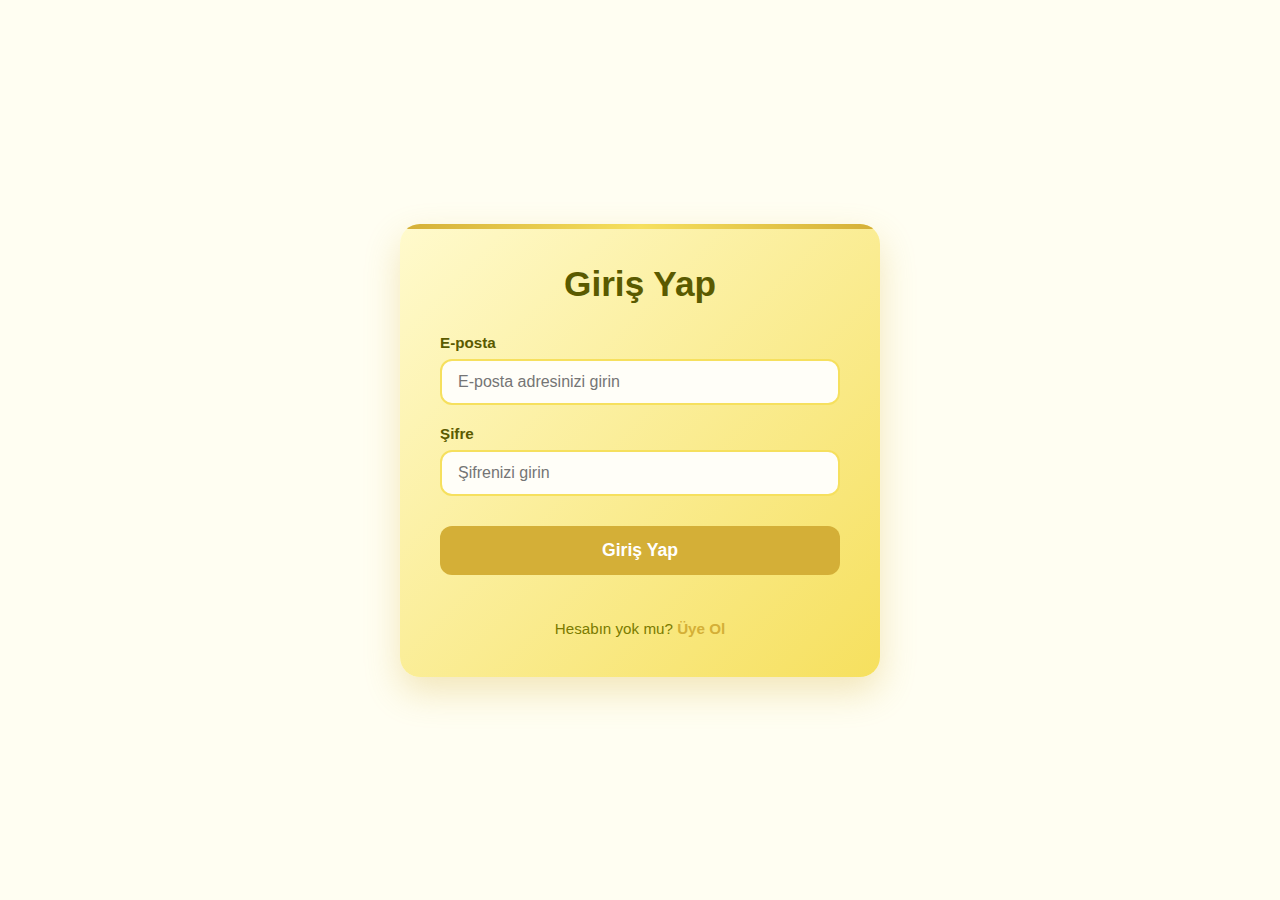
<file: giris.html>
<!DOCTYPE html>
<html lang="tr">
<head>
      <link rel="icon" href="aharfi.jpg" type="image/x-icon">
    <meta charset="UTF-8" />
    <meta name="viewport" content="width=device-width, initial-scale=1" />
    <title>Giriş Yap</title>
    <style>
        * {
            margin: 0;
            padding: 0;
            box-sizing: border-box;
        }

        body {
            font-family: 'Segoe UI', Tahoma, Geneva, Verdana, sans-serif;
            background-color: #fffef2;
            color: #5a5a00;
            min-height: 100vh;
            display: flex;
            justify-content: center;
            align-items: center;
        }

        .auth-container {
            background: linear-gradient(135deg, #fffacd 0%, #f6e05e 100%);
            padding: 40px;
            border-radius: 20px;
            box-shadow: 0 15px 35px rgba(212, 175, 55, 0.3);
            width: 100%;
            max-width: 480px;
            position: relative;
            overflow: hidden;
        }

        .auth-container::before {
            content: '';
            position: absolute;
            top: 0;
            left: 0;
            right: 0;
            height: 5px;
            background: linear-gradient(90deg, #d4af37, #f6e05e, #d4af37);
        }

        h2 {
            font-size: 2.2rem;
            color: #5a5a00;
            margin-bottom: 30px;
            text-align: center;
            font-weight: 700;
        }

        form {
            display: flex;
            flex-direction: column;
            gap: 20px;
        }

        .form-group {
            position: relative;
        }

        label {
            display: block;
            margin-bottom: 8px;
            color: #5a5a00;
            font-weight: 600;
            font-size: 0.95rem;
        }

        input {
            width: 100%;
            padding: 12px 16px;
            border: 2px solid #f6e05e;
            border-radius: 12px;
            background-color: #fffef8;
            color: #5a5a00;
            font-size: 1rem;
            transition: all 0.3s ease;
        }

        input:focus {
            outline: none;
            border-color: #d4af37;
            box-shadow: 0 0 0 3px rgba(212, 175, 55, 0.2);
            background-color: #fffbe6;
        }

        button {
            background-color: #d4af37;
            color: white;
            border: none;
            padding: 14px;
            border-radius: 12px;
            font-size: 1.1rem;
            font-weight: 600;
            cursor: pointer;
            transition: all 0.3s ease;
            margin-top: 10px;
        }

        button:hover {
            background-color: #e1c84c;
            transform: translateY(-2px);
            box-shadow: 0 5px 15px rgba(212, 175, 55, 0.3);
        }

        button:active {
            transform: translateY(0);
        }

        .switch-link {
            text-align: center;
            margin-top: 25px;
            color: #7b7b00;
            font-size: 0.95rem;
        }

        .switch-link a {
            color: #d4af37;
            text-decoration: none;
            font-weight: 600;
            transition: color 0.3s ease;
        }

        .switch-link a:hover {
            color: #9c8300;
            text-decoration: underline;
        }

        @media (max-width: 480px) {
            .auth-container {
                padding: 30px 20px;
            }

            h2 {
                font-size: 1.8rem;
            }

            input {
                padding: 10px 14px;
            }

            button {
                padding: 12px;
                font-size: 1rem;
            }
        }
    </style>
</head>
<body>
    <div class="auth-container">
        <h2>Giriş Yap</h2>
        <form id="loginForm">
            <div class="form-group">
                <label for="loginEmail">E-posta</label>
                <input type="email" id="loginEmail" placeholder="E-posta adresinizi girin" required />
            </div>

            <div class="form-group">
                <label for="loginPassword">Şifre</label>
                <input type="password" id="loginPassword" placeholder="Şifrenizi girin" required />
            </div>

            <button type="submit">Giriş Yap</button>

            <p class="switch-link">
                Hesabın yok mu? 
                <a href="uye-ol.html">Üye Ol</a>
            </p>
        </form>
    </div>

    <script>
        document.getElementById('loginForm').addEventListener('submit', function(event) {
            event.preventDefault();

            const email = document.getElementById('loginEmail').value.trim().toLowerCase();
            const password = document.getElementById('loginPassword').value;

            if (!email || !password) {
                alert('Lütfen e-posta ve şifreyi girin.');
                return;
            }

            // Debug: localStorage içeriğini kontrol et
            console.log('Giriş denemesi - E-posta:', email);
            console.log('localStorage içeriği:');
            for (let i = 0; i < localStorage.length; i++) {
                const key = localStorage.key(i);
                console.log('Anahtar:', key, 'Değer:', localStorage.getItem(key));
            }

            // E-posta kontrolü için localStorage'daki tüm anahtarları kontrol et
            let userData = null;
            for (let i = 0; i < localStorage.length; i++) {
                const key = localStorage.key(i);
                console.log('Kontrol edilen anahtar:', key, 'Aranan e-posta:', email);
                if (key.toLowerCase() === email) {
                    userData = localStorage.getItem(key);
                    console.log('Eşleşme bulundu:', userData);
                    break;
                }
            }

            if (!userData) {
                alert('Bu e-posta ile kayıt bulunamadı.');
                return;
            }

            try {
                const user = JSON.parse(userData);
                console.log('Kullanıcı verisi:', user);

                if (user.password !== password) {
                    alert('Şifre yanlış.');
                    return;
                }

                // Giriş başarılı - kullanıcı bilgilerini localStorage'a kaydet
                localStorage.setItem('currentUser', JSON.stringify(user));
                
                alert(`Hoşgeldiniz, ${user.name}!`);
                window.location.href = 'index.html';
            } catch (error) {
                console.error('Kullanıcı verisi okunamadı:', error);
                alert('Giriş yapılırken bir hata oluştu. Lütfen tekrar deneyin.');
            }
        });
    </script>
</body>
</html>
</file>
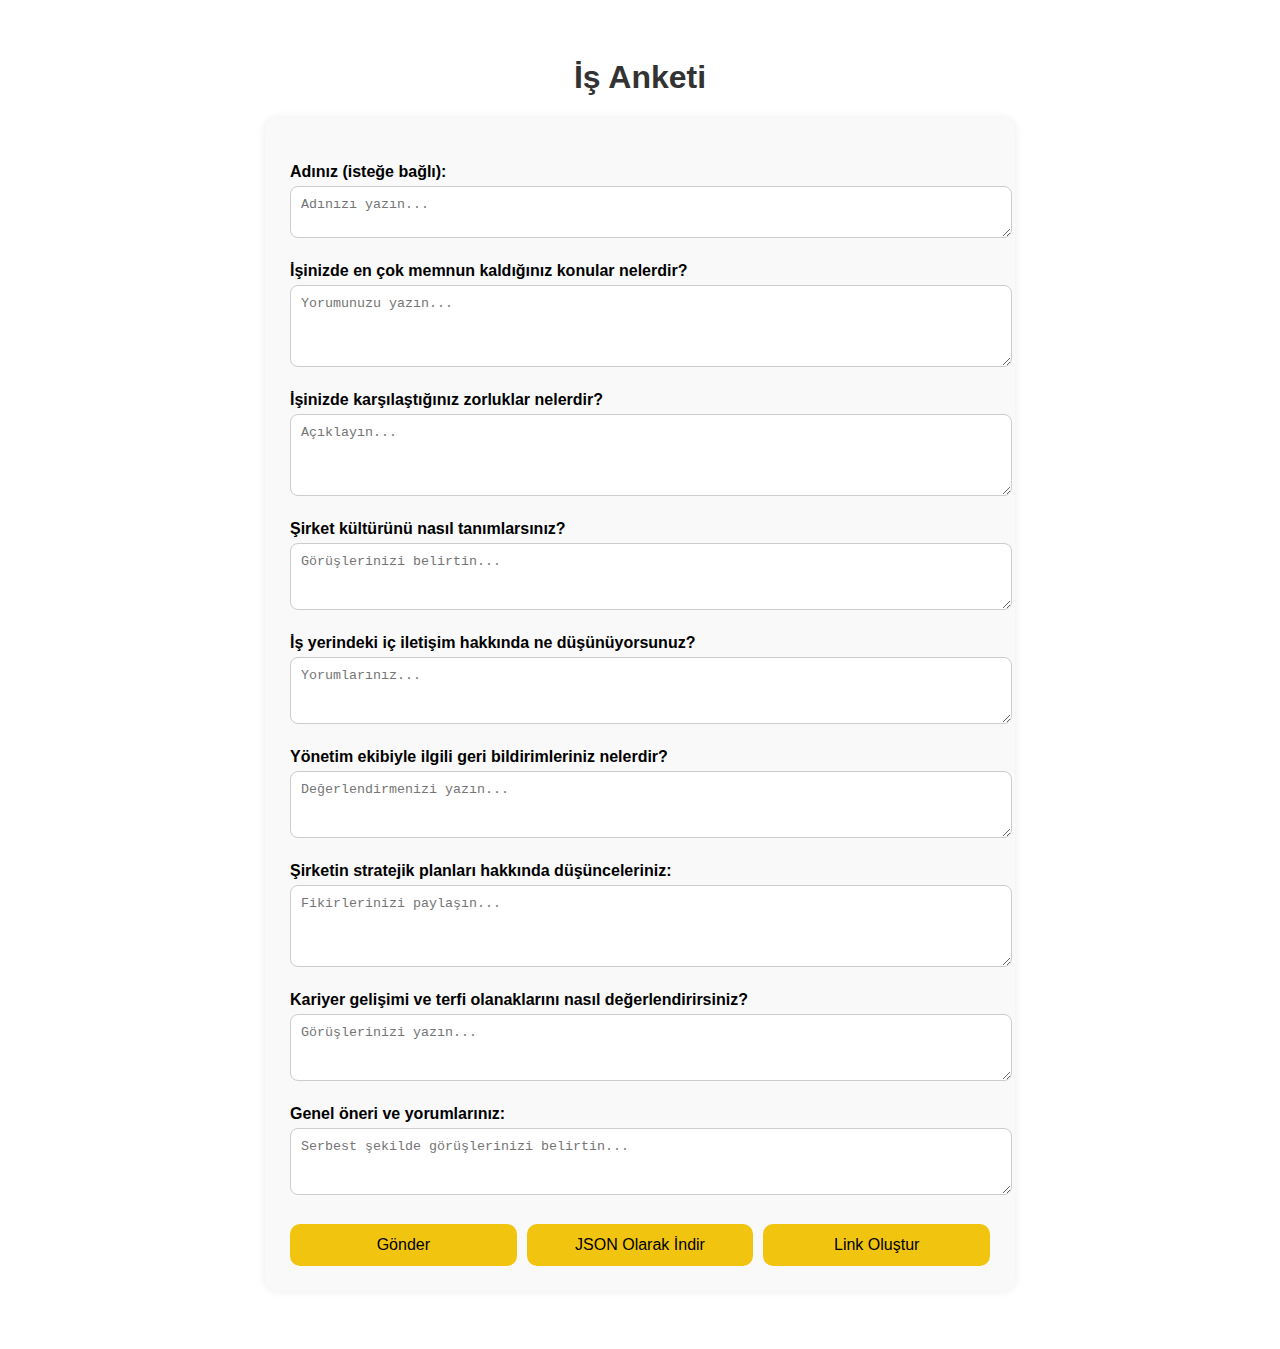
<file: is-anketi.html>
<!DOCTYPE html>
<html lang="tr">
<head>
    <link rel="icon" href="aharfi.jpg" type="image/x-icon">
  <meta charset="UTF-8" />
  <meta name="viewport" content="width=device-width, initial-scale=1" />
  <title>İş Anketi</title>
  <style>
    body {
      font-family: 'Segoe UI', sans-serif;
      background-color: #ffffff;
      color: #000000;
      padding: 30px;
    }

    h1 {
      text-align: center;
      color: #333;
    }

    form {
      max-width: 700px;
      margin: 0 auto;
      background-color: #f9f9f9;
      padding: 25px;
      border-radius: 12px;
      box-shadow: 0 0 10px rgba(0, 0, 0, 0.08);
    }

    label {
      display: block;
      margin-top: 20px;
      font-weight: bold;
    }

    textarea {
      width: 100%;
      padding: 10px;
      margin-top: 5px;
      border-radius: 8px;
      border: 1px solid #ccc;
      background-color: #fff;
      color: #000;
      resize: vertical;
    }

    .btn-group {
      display: flex;
      justify-content: space-between;
      gap: 10px;
      flex-wrap: wrap;
    }

    button {
      background-color: #f1c40f;
      color: #000;
      border: none;
      padding: 12px 20px;
      margin-top: 25px;
      border-radius: 10px;
      font-size: 16px;
      cursor: pointer;
      flex: 1;
      min-width: 150px;
      transition: background-color 0.3s;
    }

    button:hover {
      background-color: #e1b70d;
    }

    .confirmation {
      margin-top: 20px;
      color: green;
      font-weight: bold;
      text-align: center;
    }

    .link-output {
      margin-top: 10px;
      text-align: center;
      word-break: break-word;
      color: #333;
    }

    .link-output a {
      color: #0077cc;
    }
  </style>
</head>
<body>
  <h1>İş Anketi</h1>
  <form id="businessSurveyForm">
    <label for="name">Adınız (isteğe bağlı):</label>
    <textarea id="name" name="name" rows="2" placeholder="Adınızı yazın..."></textarea>

    <label for="jobSatisfaction">İşinizde en çok memnun kaldığınız konular nelerdir?</label>
    <textarea id="jobSatisfaction" name="jobSatisfaction" rows="4" placeholder="Yorumunuzu yazın..."></textarea>

    <label for="jobChallenges">İşinizde karşılaştığınız zorluklar nelerdir?</label>
    <textarea id="jobChallenges" name="jobChallenges" rows="4" placeholder="Açıklayın..."></textarea>

    <label for="companyCulture">Şirket kültürünü nasıl tanımlarsınız?</label>
    <textarea id="companyCulture" name="companyCulture" rows="3" placeholder="Görüşlerinizi belirtin..."></textarea>

    <label for="communication">İş yerindeki iç iletişim hakkında ne düşünüyorsunuz?</label>
    <textarea id="communication" name="communication" rows="3" placeholder="Yorumlarınız..."></textarea>

    <label for="managementFeedback">Yönetim ekibiyle ilgili geri bildirimleriniz nelerdir?</label>
    <textarea id="managementFeedback" name="managementFeedback" rows="3" placeholder="Değerlendirmenizi yazın..."></textarea>

    <label for="strategicPlanning">Şirketin stratejik planları hakkında düşünceleriniz:</label>
    <textarea id="strategicPlanning" name="strategicPlanning" rows="4" placeholder="Fikirlerinizi paylaşın..."></textarea>

    <label for="growthOpportunities">Kariyer gelişimi ve terfi olanaklarını nasıl değerlendirirsiniz?</label>
    <textarea id="growthOpportunities" name="growthOpportunities" rows="3" placeholder="Görüşlerinizi yazın..."></textarea>

    <label for="suggestions">Genel öneri ve yorumlarınız:</label>
    <textarea id="suggestions" name="suggestions" rows="3" placeholder="Serbest şekilde görüşlerinizi belirtin..."></textarea>

    <div class="btn-group">
      <button type="submit">Gönder</button>
      <button type="button" onclick="downloadJSON()">JSON Olarak İndir</button>
      <button type="button" onclick="generateLink()">Link Oluştur</button>
    </div>
  </form>

  <div class="confirmation" id="confirmationMessage"></div>
  <div class="link-output" id="linkOutput"></div>

  <script>
    const form = document.getElementById("businessSurveyForm");

    function getFormData() {
      return {
        name: document.getElementById("name").value,
        jobSatisfaction: document.getElementById("jobSatisfaction").value,
        jobChallenges: document.getElementById("jobChallenges").value,
        companyCulture: document.getElementById("companyCulture").value,
        communication: document.getElementById("communication").value,
        managementFeedback: document.getElementById("managementFeedback").value,
        strategicPlanning: document.getElementById("strategicPlanning").value,
        growthOpportunities: document.getElementById("growthOpportunities").value,
        suggestions: document.getElementById("suggestions").value
      };
    }

    form.addEventListener("submit", function (e) {
      e.preventDefault();
      const data = getFormData();
      document.getElementById("confirmationMessage").textContent =
        "Teşekkür ederiz! Geri bildiriminiz başarıyla alındı.";
      form.reset();
    });

    function downloadJSON() {
      const data = getFormData();
      const blob = new Blob([JSON.stringify(data, null, 2)], {
        type: "application/json",
      });
      const url = URL.createObjectURL(blob);
      const a = document.createElement("a");
      a.href = url;
      a.download = "is-anketi.json";
      a.click();
    }

    function generateLink() {
      const data = getFormData();
      const encoded = encodeURIComponent(JSON.stringify(data));
      const link = `${location.origin}${location.pathname}?data=${encoded}`;
      const output = document.getElementById("linkOutput");
      output.innerHTML = `<strong>Paylaşılabilir Link:</strong><br><a href="${link}" target="_blank">${link}</a>`;
    }

    window.onload = function () {
      const params = new URLSearchParams(window.location.search);
      const data = params.get("data");
      if (data) {
        try {
          const parsed = JSON.parse(decodeURIComponent(data));
          for (const key in parsed) {
            if (document.getElementById(key)) {
              document.getElementById(key).value = parsed[key];
            }
          }
        } catch (e) {
          console.error("Veri çözümlenemedi.");
        }
      }
    };
  </script>
</body>
</html>
</file>
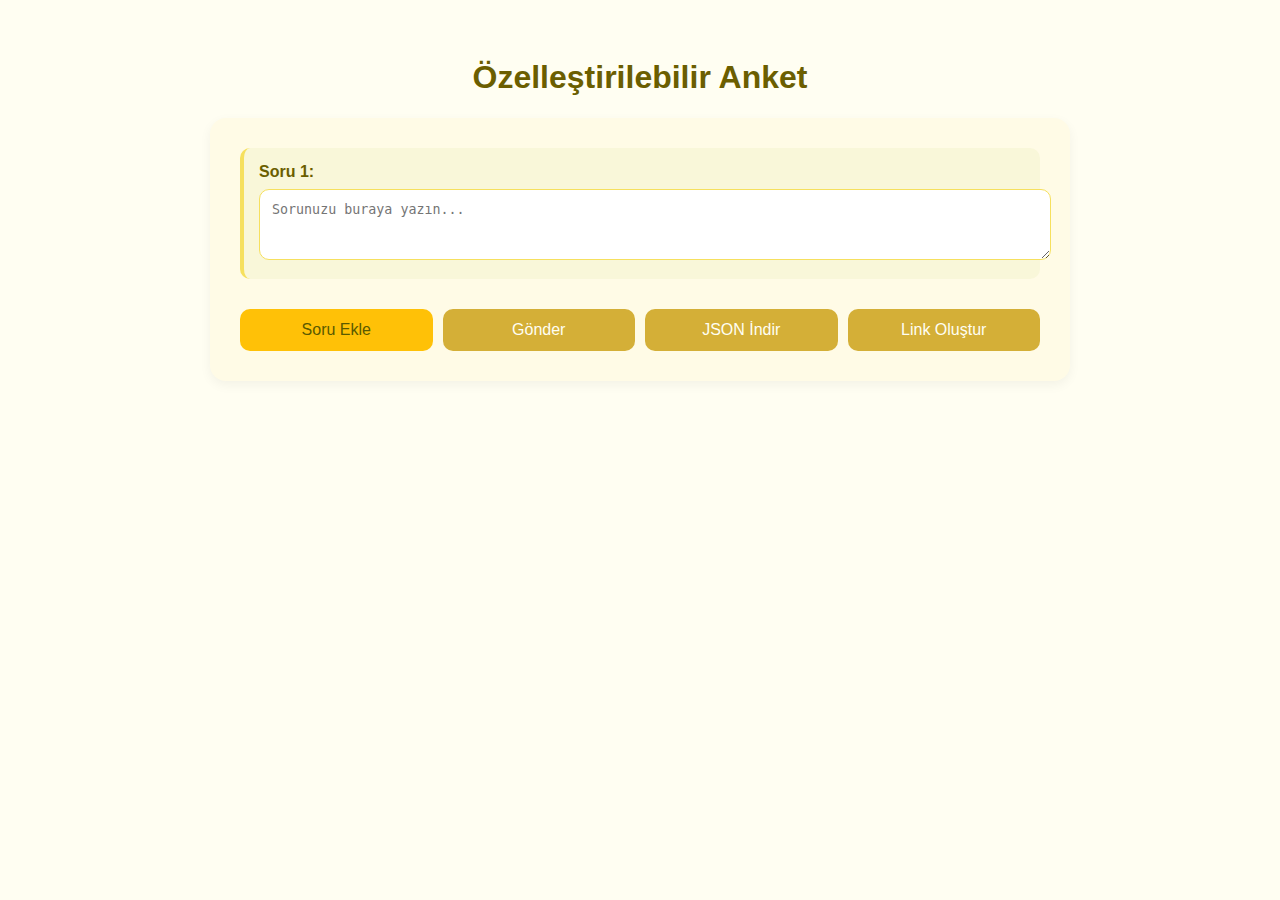
<file: kisisel-anket.html>
<!DOCTYPE html>
<html lang="tr">
<head>
    <link rel="icon" href="aharfi.jpg" type="image/x-icon">
  <meta charset="UTF-8" />
  <meta name="viewport" content="width=device-width, initial-scale=1" />
  <title>Özelleştirilebilir Anket</title>
  <style>
    body {
      font-family: 'Segoe UI', sans-serif;
      background-color: #fffef2;
      color: #5a5a00;
      padding: 30px;
    }

    h1 {
      text-align: center;
      color: #6b5e00;
    }

    form {
      max-width: 800px;
      margin: auto;
      background: #fffbe6;
      padding: 30px;
      border-radius: 16px;
      box-shadow: 0 4px 12px rgba(0,0,0,0.05);
    }

    .question-group {
      margin-bottom: 20px;
      background-color: #f9f7d9;
      padding: 15px;
      border-left: 4px solid #f6e05e;
      position: relative;
      border-radius: 10px;
    }

    .question-group label {
      display: block;
      font-weight: bold;
      margin-bottom: 8px;
      color: #6b5e00;
    }

    .question-group textarea {
      width: 100%;
      padding: 12px;
      border: 1px solid #f6e05e;
      border-radius: 10px;
      resize: vertical;
      background-color: #fff;
      color: #5a5a00;
    }

    .remove-btn {
      position: absolute;
      top: 8px;
      right: 8px;
      background: #e0a800;
      color: white;
      border: none;
      border-radius: 6px;
      padding: 6px 10px;
      cursor: pointer;
      font-size: 12px;
    }

    .btn-group {
      display: flex;
      gap: 10px;
      flex-wrap: wrap;
      margin-top: 30px;
    }

    button {
      flex: 1;
      min-width: 150px;
      padding: 12px;
      font-size: 16px;
      border: none;
      border-radius: 10px;
      background-color: #d4af37;
      color: #fffef2;
      cursor: pointer;
      transition: background-color 0.3s;
    }

    button:hover {
      background-color: #e1c84c;
    }

    .confirmation {
      margin-top: 20px;
      color: green;
      text-align: center;
      font-weight: bold;
    }

    .link-output {
      margin-top: 15px;
      text-align: center;
      word-break: break-word;
      color: #5a5a00;
    }

    .link-output a {
      color: #b28100;
    }

    #addQuestion {
      background-color: #ffc107;
      color: #5a5a00;
    }

    #addQuestion:hover {
      background-color: #e0a800;
    }
  </style>
</head>
<body>
  <h1>Özelleştirilebilir Anket</h1>
  <form id="customSurveyForm">
    <div id="questionsContainer">
      <!-- İlk soru boş bırakılmıştır -->
      <div class="question-group">
        <label>Soru 1:</label>
        <textarea name="question1" rows="3" placeholder="Sorunuzu buraya yazın..."></textarea>
      </div>
    </div>

    <div class="btn-group">
      <button type="button" id="addQuestion">Soru Ekle</button>
      <button type="submit">Gönder</button>
      <button type="button" onclick="downloadJSON()">JSON İndir</button>
      <button type="button" onclick="generateLink()">Link Oluştur</button>
    </div>
  </form>

  <div class="confirmation" id="confirmationMessage"></div>
  <div class="link-output" id="linkOutput"></div>

  <script>
    let questionCount = 1;
    const container = document.getElementById("questionsContainer");

    document.getElementById("addQuestion").addEventListener("click", () => {
      questionCount++;
      const group = document.createElement("div");
      group.className = "question-group";
      group.innerHTML = `
        <label>Soru ${questionCount}:</label>
        <textarea name="question${questionCount}" rows="3" placeholder="Sorunuzu buraya yazın..."></textarea>
        <button type="button" class="remove-btn" onclick="this.parentElement.remove()">Kaldır</button>
      `;
      container.appendChild(group);
    });

    document.getElementById("customSurveyForm").addEventListener("submit", function (e) {
      e.preventDefault();
      document.getElementById("confirmationMessage").textContent =
        "Teşekkürler! Geri bildiriminiz başarıyla alındı.";
      this.reset();
    });

    function getFormData() {
      const data = {};
      const textareas = container.querySelectorAll("textarea");
      textareas.forEach((el, i) => {
        data[`soru${i + 1}`] = el.value;
      });
      return data;
    }

    function downloadJSON() {
      const data = getFormData();
      const blob = new Blob([JSON.stringify(data, null, 2)], {
        type: "application/json",
      });
      const url = URL.createObjectURL(blob);
      const a = document.createElement("a");
      a.href = url;
      a.download = "ozel-anket.json";
      a.click();
    }

    function generateLink() {
      const data = getFormData();
      const encoded = encodeURIComponent(JSON.stringify(data));
      const link = `${location.origin}${location.pathname}?data=${encoded}`;
      document.getElementById("linkOutput").innerHTML =
        `<strong>Paylaşılabilir Link:</strong><br><a href="${link}" target="_blank">${link}</a>`;
    }

    window.onload = function () {
      const params = new URLSearchParams(window.location.search);
      const data = params.get("data");
      if (data) {
        try {
          const parsed = JSON.parse(decodeURIComponent(data));
          container.innerHTML = "";
          let i = 1;
          for (const key in parsed) {
            const group = document.createElement("div");
            group.className = "question-group";
            group.innerHTML = `
              <label>Soru ${i}:</label>
              <textarea name="question${i}" rows="3">${parsed[key]}</textarea>
              <button type="button" class="remove-btn" onclick="this.parentElement.remove()">Kaldır</button>
            `;
            container.appendChild(group);
            i++;
            questionCount = i;
          }
        } catch (e) {
          console.error("Veri çözümlenemedi.");
        }
      }
    };
  </script>
</body>
</html>
</file>
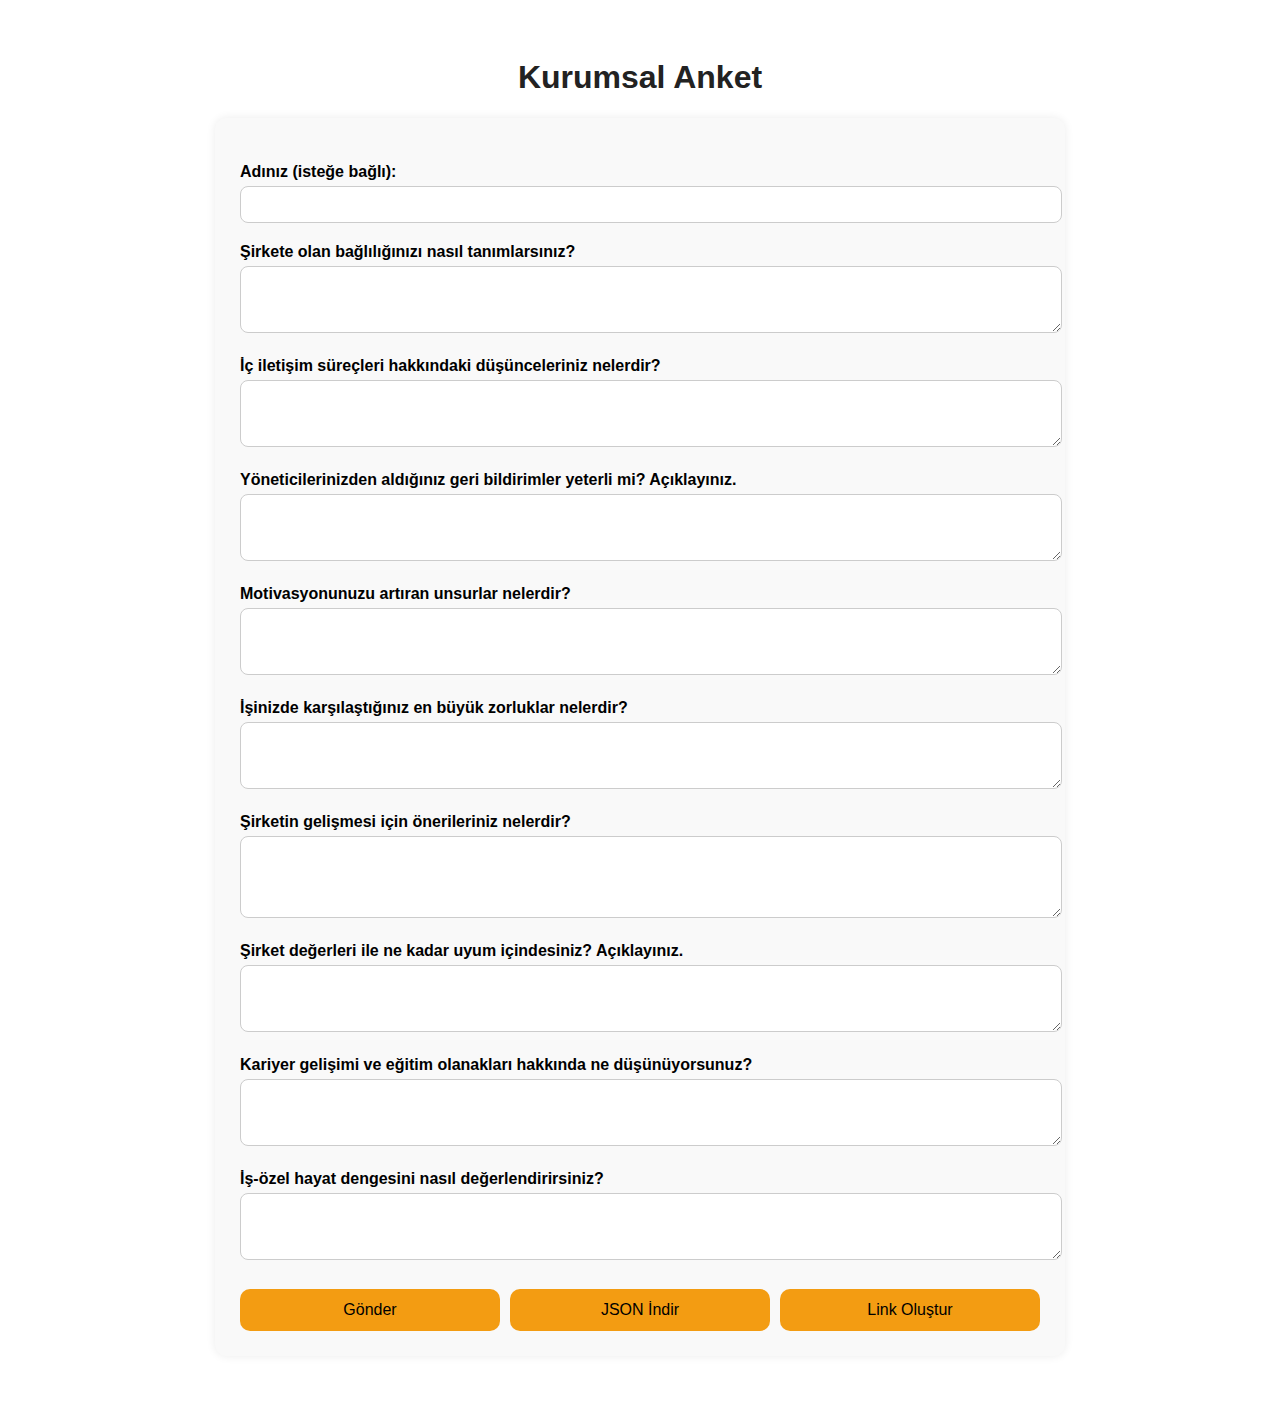
<file: kurumsal-anket.html>
<!DOCTYPE html>
<html lang="tr">
<head>
    <link rel="icon" href="aharfi.jpg" type="image/x-icon">
  <meta charset="UTF-8" />
  <meta name="viewport" content="width=device-width, initial-scale=1" />
  <title>Kurumsal Anket</title>
  <style>
    body {
      font-family: 'Segoe UI', sans-serif;
      background-color: #ffffff;
      color: #000000;
      padding: 30px;
    }

    h1 {
      text-align: center;
      color: #222;
    }

    form {
      max-width: 800px;
      margin: auto;
      background: #f9f9f9;
      padding: 25px;
      border-radius: 12px;
      box-shadow: 0 0 10px rgba(0,0,0,0.08);
    }

    label {
      display: block;
      margin-top: 20px;
      font-weight: bold;
    }

    textarea, input[type="text"] {
      width: 100%;
      padding: 10px;
      margin-top: 5px;
      border-radius: 8px;
      border: 1px solid #ccc;
      background: #fff;
      color: #000;
      resize: vertical;
    }

    .btn-group {
      display: flex;
      gap: 10px;
      flex-wrap: wrap;
      margin-top: 25px;
    }

    button {
      flex: 1;
      padding: 12px 20px;
      font-size: 16px;
      border: none;
      border-radius: 10px;
      background-color: #f39c12;
      color: #000;
      cursor: pointer;
      transition: background-color 0.3s;
      min-width: 150px;
    }

    button:hover {
      background-color: #e67e22;
    }

    .confirmation {
      margin-top: 20px;
      text-align: center;
      color: green;
      font-weight: bold;
    }

    .link-output {
      margin-top: 10px;
      text-align: center;
      word-break: break-word;
    }

    .link-output a {
      color: #0066cc;
    }
  </style>
</head>
<body>
  <h1>Kurumsal Anket</h1>
  <form id="corporateSurveyForm">
    <label for="name">Adınız (isteğe bağlı):</label>
    <input type="text" id="name" name="name" />

    <label for="engagement">Şirkete olan bağlılığınızı nasıl tanımlarsınız?</label>
    <textarea id="engagement" name="engagement" rows="3"></textarea>

    <label for="communication">İç iletişim süreçleri hakkındaki düşünceleriniz nelerdir?</label>
    <textarea id="communication" name="communication" rows="3"></textarea>

    <label for="managerFeedback">Yöneticilerinizden aldığınız geri bildirimler yeterli mi? Açıklayınız.</label>
    <textarea id="managerFeedback" name="managerFeedback" rows="3"></textarea>

    <label for="motivation">Motivasyonunuzu artıran unsurlar nelerdir?</label>
    <textarea id="motivation" name="motivation" rows="3"></textarea>

    <label for="challenges">İşinizde karşılaştığınız en büyük zorluklar nelerdir?</label>
    <textarea id="challenges" name="challenges" rows="3"></textarea>

    <label for="suggestions">Şirketin gelişmesi için önerileriniz nelerdir?</label>
    <textarea id="suggestions" name="suggestions" rows="4"></textarea>

    <label for="values">Şirket değerleri ile ne kadar uyum içindesiniz? Açıklayınız.</label>
    <textarea id="values" name="values" rows="3"></textarea>

    <label for="training">Kariyer gelişimi ve eğitim olanakları hakkında ne düşünüyorsunuz?</label>
    <textarea id="training" name="training" rows="3"></textarea>

    <label for="workLifeBalance">İş-özel hayat dengesini nasıl değerlendirirsiniz?</label>
    <textarea id="workLifeBalance" name="workLifeBalance" rows="3"></textarea>

    <div class="btn-group">
      <button type="submit">Gönder</button>
      <button type="button" onclick="downloadJSON()">JSON İndir</button>
      <button type="button" onclick="generateLink()">Link Oluştur</button>
    </div>
  </form>

  <div class="confirmation" id="confirmationMessage"></div>
  <div class="link-output" id="linkOutput"></div>

  <script>
    const form = document.getElementById("corporateSurveyForm");

    function getFormData() {
      const fields = [
        "name", "engagement", "communication", "managerFeedback",
        "motivation", "challenges", "suggestions", "values",
        "training", "workLifeBalance"
      ];
      const data = {};
      fields.forEach(id => {
        data[id] = document.getElementById(id).value;
      });
      return data;
    }

    form.addEventListener("submit", function (e) {
      e.preventDefault();
      const data = getFormData();
      document.getElementById("confirmationMessage").textContent =
        "Teşekkürler! Geri bildiriminiz başarıyla alındı.";
      form.reset();
    });

    function downloadJSON() {
      const data = getFormData();
      const blob = new Blob([JSON.stringify(data, null, 2)], { type: "application/json" });
      const url = URL.createObjectURL(blob);
      const a = document.createElement("a");
      a.href = url;
      a.download = "kurumsal-anket.json";
      a.click();
    }

    function generateLink() {
      const data = getFormData();
      const encoded = encodeURIComponent(JSON.stringify(data));
      const link = `${location.origin}${location.pathname}?data=${encoded}`;
      document.getElementById("linkOutput").innerHTML =
        `<strong>Paylaşılabilir Link:</strong><br><a href="${link}" target="_blank">${link}</a>`;
    }

    window.onload = function () {
      const params = new URLSearchParams(window.location.search);
      const data = params.get("data");
      if (data) {
        try {
          const parsed = JSON.parse(decodeURIComponent(data));
          for (const key in parsed) {
            if (document.getElementById(key)) {
              document.getElementById(key).value = parsed[key];
            }
          }
        } catch (e) {
          console.error("Geçersiz veri");
        }
      }
    };
  </script>
</body>
</html>
</file>
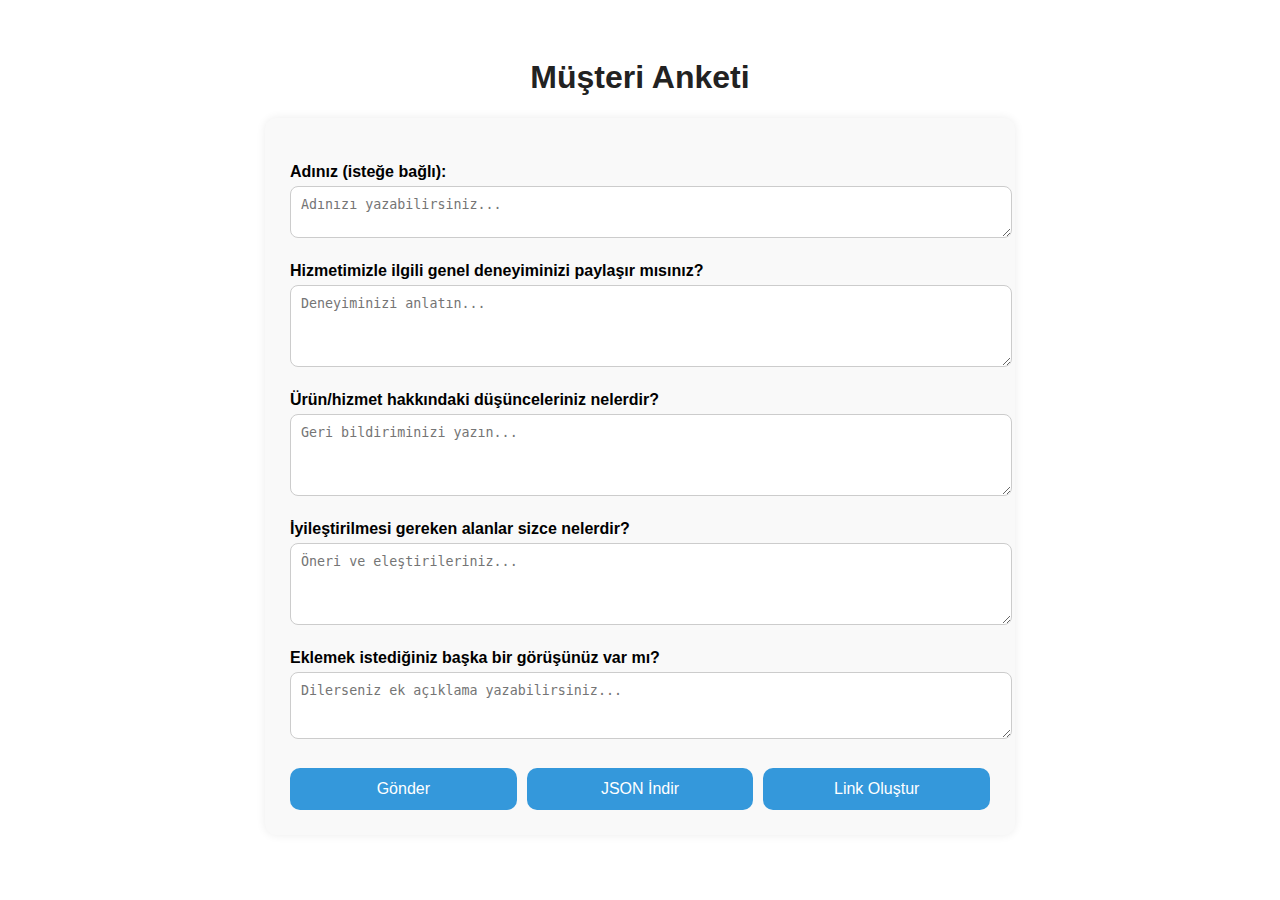
<file: musteri-anketi.html>
<!DOCTYPE html>
<html lang="tr">
<head>
    <link rel="icon" href="aharfi.jpg" type="image/x-icon">
  <meta charset="UTF-8" />
  <meta name="viewport" content="width=device-width, initial-scale=1.0"/>
  <title>Müşteri Anketi</title>
  <style>
    body {
      font-family: 'Segoe UI', sans-serif;
      background-color: #ffffff;
      color: #000000;
      padding: 30px;
    }

    h1 {
      text-align: center;
      color: #222;
    }

    form {
      max-width: 700px;
      margin: auto;
      background: #f9f9f9;
      padding: 25px;
      border-radius: 12px;
      box-shadow: 0 0 10px rgba(0,0,0,0.08);
    }

    label {
      display: block;
      margin-top: 20px;
      font-weight: bold;
    }

    textarea {
      width: 100%;
      padding: 10px;
      margin-top: 5px;
      border-radius: 8px;
      border: 1px solid #ccc;
      background: #fff;
      color: #000;
      resize: vertical;
    }

    .btn-group {
      display: flex;
      gap: 10px;
      flex-wrap: wrap;
      margin-top: 25px;
    }

    button {
      flex: 1;
      padding: 12px 20px;
      font-size: 16px;
      border: none;
      border-radius: 10px;
      background-color: #3498db;
      color: #fff;
      cursor: pointer;
      transition: background-color 0.3s;
      min-width: 150px;
    }

    button:hover {
      background-color: #2980b9;
    }

    .confirmation {
      margin-top: 20px;
      text-align: center;
      color: green;
      font-weight: bold;
    }

    .link-output {
      margin-top: 10px;
      text-align: center;
      word-break: break-word;
    }

    .link-output a {
      color: #0066cc;
    }
  </style>
</head>
<body>
  <h1>Müşteri Anketi</h1>
  <form id="customerSurveyForm">
    <label for="fullname">Adınız (isteğe bağlı):</label>
    <textarea id="fullname" name="fullname" rows="2" placeholder="Adınızı yazabilirsiniz..."></textarea>

    <label for="experience">Hizmetimizle ilgili genel deneyiminizi paylaşır mısınız?</label>
    <textarea id="experience" name="experience" rows="4" placeholder="Deneyiminizi anlatın..."></textarea>

    <label for="productFeedback">Ürün/hizmet hakkındaki düşünceleriniz nelerdir?</label>
    <textarea id="productFeedback" name="productFeedback" rows="4" placeholder="Geri bildiriminizi yazın..."></textarea>

    <label for="improvement">İyileştirilmesi gereken alanlar sizce nelerdir?</label>
    <textarea id="improvement" name="improvement" rows="4" placeholder="Öneri ve eleştirileriniz..."></textarea>

    <label for="extra">Eklemek istediğiniz başka bir görüşünüz var mı?</label>
    <textarea id="extra" name="extra" rows="3" placeholder="Dilerseniz ek açıklama yazabilirsiniz..."></textarea>

    <div class="btn-group">
      <button type="submit">Gönder</button>
      <button type="button" onclick="downloadJSON()">JSON İndir</button>
      <button type="button" onclick="generateLink()">Link Oluştur</button>
    </div>
  </form>

  <div class="confirmation" id="confirmationMessage"></div>
  <div class="link-output" id="linkOutput"></div>

  <script>
    const form = document.getElementById("customerSurveyForm");

    function getFormData() {
      return {
        fullname: document.getElementById("fullname").value,
        experience: document.getElementById("experience").value,
        productFeedback: document.getElementById("productFeedback").value,
        improvement: document.getElementById("improvement").value,
        extra: document.getElementById("extra").value,
      };
    }

    form.addEventListener("submit", function (e) {
      e.preventDefault();
      document.getElementById("confirmationMessage").textContent =
        "Teşekkür ederiz! Geri bildiriminiz kaydedildi.";
      form.reset();
    });

    function downloadJSON() {
      const data = getFormData();
      const blob = new Blob([JSON.stringify(data, null, 2)], { type: "application/json" });
      const url = URL.createObjectURL(blob);
      const a = document.createElement("a");
      a.href = url;
      a.download = "musteri-anketi.json";
      a.click();
    }

    function generateLink() {
      const data = getFormData();
      const encoded = encodeURIComponent(JSON.stringify(data));
      const link = `${location.origin}${location.pathname}?data=${encoded}`;
      document.getElementById("linkOutput").innerHTML =
        `<strong>Paylaşılabilir Link:</strong><br><a href="${link}" target="_blank">${link}</a>`;
    }

    window.onload = function () {
      const params = new URLSearchParams(window.location.search);
      const data = params.get("data");
      if (data) {
        try {
          const parsed = JSON.parse(decodeURIComponent(data));
          for (const key in parsed) {
            if (document.getElementById(key)) {
              document.getElementById(key).value = parsed[key];
            }
          }
        } catch (e) {
          console.error("Geçersiz veri");
        }
      }
    };
  </script>
</body>
</html>
</file>
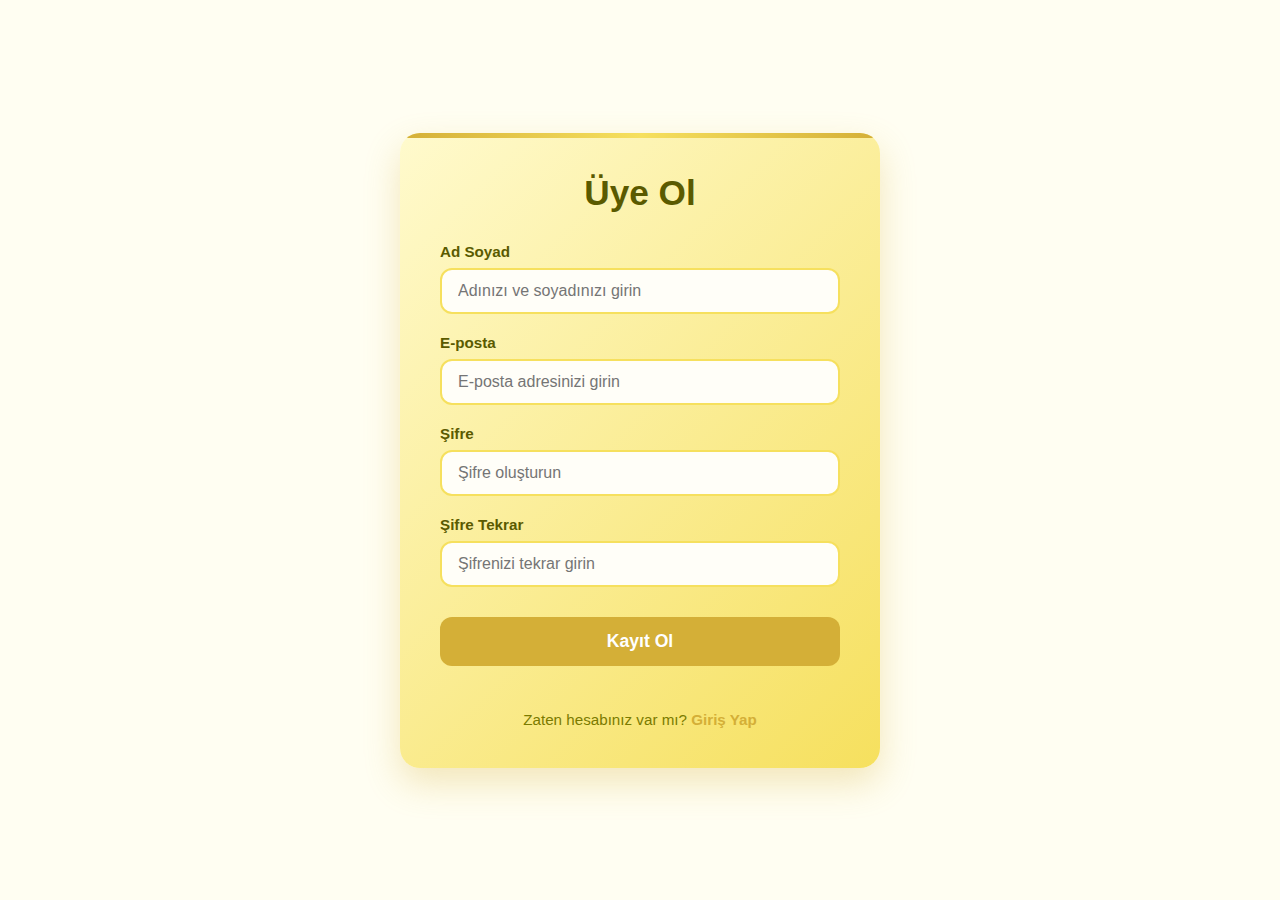
<file: uye-ol.html>
<!DOCTYPE html>
<html lang="tr">
<head>
      <link rel="icon" href="aharfi.jpg" type="image/x-icon">
    <meta charset="UTF-8" />
    <meta name="viewport" content="width=device-width, initial-scale=1" />
    <title>Üye Ol</title>
    <style>
        * {
            margin: 0;
            padding: 0;
            box-sizing: border-box;
        }

        body {
            font-family: 'Segoe UI', Tahoma, Geneva, Verdana, sans-serif;
            background-color: #fffef2;
            color: #5a5a00;
            min-height: 100vh;
            display: flex;
            justify-content: center;
            align-items: center;
        }

        .auth-container {
            background: linear-gradient(135deg, #fffacd 0%, #f6e05e 100%);
            padding: 40px;
            border-radius: 20px;
            box-shadow: 0 15px 35px rgba(212, 175, 55, 0.3);
            width: 100%;
            max-width: 480px;
            position: relative;
            overflow: hidden;
        }

        .auth-container::before {
            content: '';
            position: absolute;
            top: 0;
            left: 0;
            right: 0;
            height: 5px;
            background: linear-gradient(90deg, #d4af37, #f6e05e, #d4af37);
        }

        h2 {
            font-size: 2.2rem;
            color: #5a5a00;
            margin-bottom: 30px;
            text-align: center;
            font-weight: 700;
        }

        form {
            display: flex;
            flex-direction: column;
            gap: 20px;
        }

        .form-group {
            position: relative;
        }

        label {
            display: block;
            margin-bottom: 8px;
            color: #5a5a00;
            font-weight: 600;
            font-size: 0.95rem;
        }

        input {
            width: 100%;
            padding: 12px 16px;
            border: 2px solid #f6e05e;
            border-radius: 12px;
            background-color: #fffef8;
            color: #5a5a00;
            font-size: 1rem;
            transition: all 0.3s ease;
        }

        input:focus {
            outline: none;
            border-color: #d4af37;
            box-shadow: 0 0 0 3px rgba(212, 175, 55, 0.2);
            background-color: #fffbe6;
        }

        button {
            background-color: #d4af37;
            color: white;
            border: none;
            padding: 14px;
            border-radius: 12px;
            font-size: 1.1rem;
            font-weight: 600;
            cursor: pointer;
            transition: all 0.3s ease;
            margin-top: 10px;
        }

        button:hover {
            background-color: #e1c84c;
            transform: translateY(-2px);
            box-shadow: 0 5px 15px rgba(212, 175, 55, 0.3);
        }

        button:active {
            transform: translateY(0);
        }

        .switch-link {
            text-align: center;
            margin-top: 25px;
            color: #7b7b00;
            font-size: 0.95rem;
        }

        .switch-link a {
            color: #d4af37;
            text-decoration: none;
            font-weight: 600;
            transition: color 0.3s ease;
        }

        .switch-link a:hover {
            color: #9c8300;
            text-decoration: underline;
        }

        @media (max-width: 480px) {
            .auth-container {
                padding: 30px 20px;
            }

            h2 {
                font-size: 1.8rem;
            }

            input {
                padding: 10px 14px;
            }

            button {
                padding: 12px;
                font-size: 1rem;
            }
        }
    </style>
</head>
<body>
    <div class="auth-container">
        <h2>Üye Ol</h2>
        <form id="registerForm">
            <div class="form-group">
                <label for="registerName">Ad Soyad</label>
                <input type="text" id="registerName" placeholder="Adınızı ve soyadınızı girin" required />
            </div>

            <div class="form-group">
                <label for="registerEmail">E-posta</label>
                <input type="email" id="registerEmail" placeholder="E-posta adresinizi girin" required />
            </div>

            <div class="form-group">
                <label for="registerPassword">Şifre</label>
                <input type="password" id="registerPassword" placeholder="Şifre oluşturun" required />
            </div>

            <div class="form-group">
                <label for="registerConfirmPassword">Şifre Tekrar</label>
                <input type="password" id="registerConfirmPassword" placeholder="Şifrenizi tekrar girin" required />
            </div>

            <button type="submit">Kayıt Ol</button>

            <p class="switch-link">
                Zaten hesabınız var mı? 
                <a href="giris.html">Giriş Yap</a>
            </p>
        </form>
    </div>

    <script>
        document.getElementById('registerForm').addEventListener('submit', function(event) {
            event.preventDefault();

            const name = document.getElementById('registerName').value.trim();
            const email = document.getElementById('registerEmail').value.trim().toLowerCase();
            const password = document.getElementById('registerPassword').value;
            const confirmPassword = document.getElementById('registerConfirmPassword').value;

            if (!name || !email || !password || !confirmPassword) {
                alert('Lütfen tüm alanları doldurun.');
                return;
            }

            if (password !== confirmPassword) {
                alert('Şifreler eşleşmiyor.');
                return;
            }

            // Debug: Mevcut localStorage içeriğini kontrol et
            console.log('Kayıt denemesi - E-posta:', email);
            console.log('Mevcut localStorage içeriği:');
            for (let i = 0; i < localStorage.length; i++) {
                const key = localStorage.key(i);
                console.log('Anahtar:', key, 'Değer:', localStorage.getItem(key));
            }

            // E-posta kontrolü için localStorage'daki tüm anahtarları kontrol et
            let emailExists = false;
            for (let i = 0; i < localStorage.length; i++) {
                const key = localStorage.key(i);
                console.log('Kontrol edilen anahtar:', key, 'Yeni e-posta:', email);
                if (key.toLowerCase() === email) {
                    emailExists = true;
                    console.log('E-posta zaten kayıtlı:', key);
                    break;
                }
            }

            if (emailExists) {
                alert('Bu e-posta zaten kayıtlı.');
                return;
            }

            try {
                const user = { name, email, password };
                console.log('Kaydedilecek kullanıcı verisi:', user);
                
                // E-posta adresini küçük harfe çevirerek kaydet
                localStorage.setItem(email.toLowerCase(), JSON.stringify(user));
                console.log('Kullanıcı başarıyla kaydedildi');

                // Kayıt başarılı mesajı göster
                alert('Kayıt başarılı! Giriş sayfasına yönlendiriliyorsunuz.');
                
                // Formu temizle
                this.reset();
                
                // Giriş sayfasına yönlendir
                window.location.href = 'giris.html';
            } catch (error) {
                console.error('Kayıt işlemi sırasında hata:', error);
                alert('Kayıt işlemi sırasında bir hata oluştu. Lütfen tekrar deneyin.');
            }
        });
    </script>
</body>
</html>
</file>
